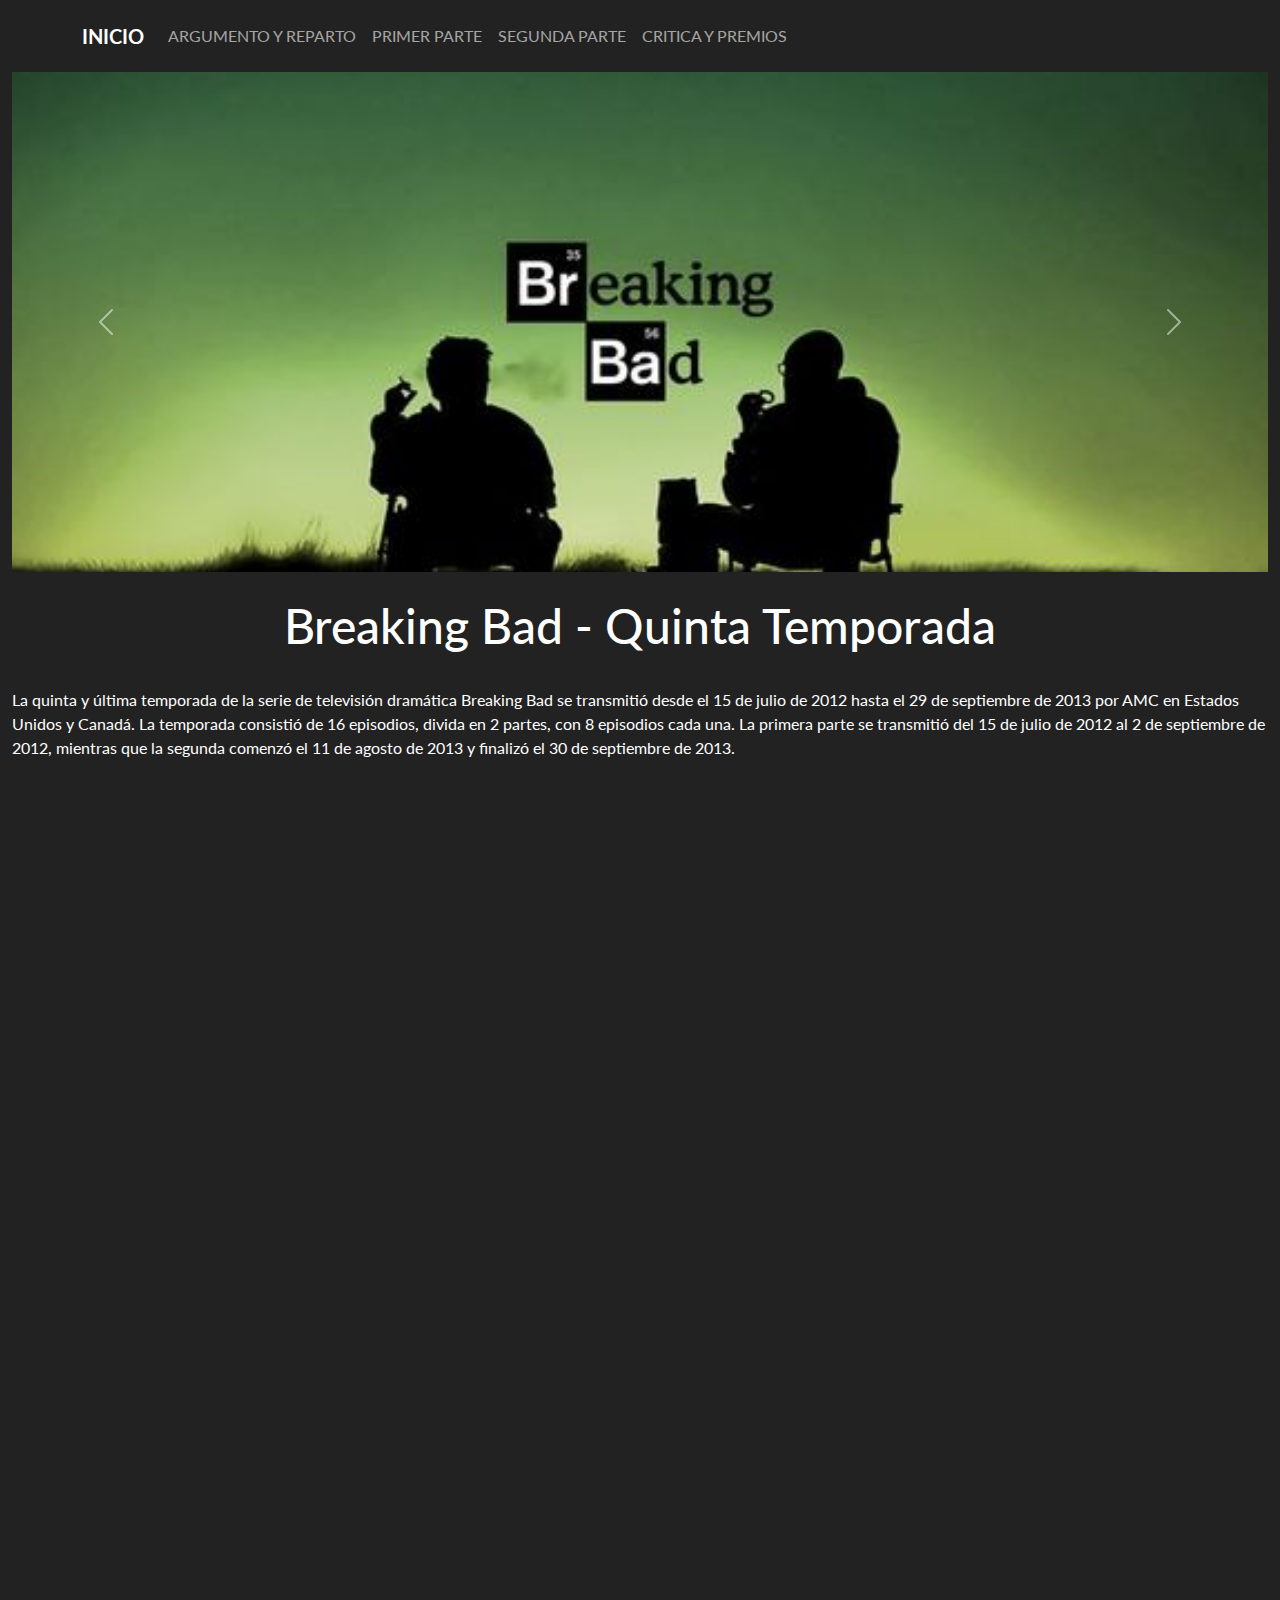
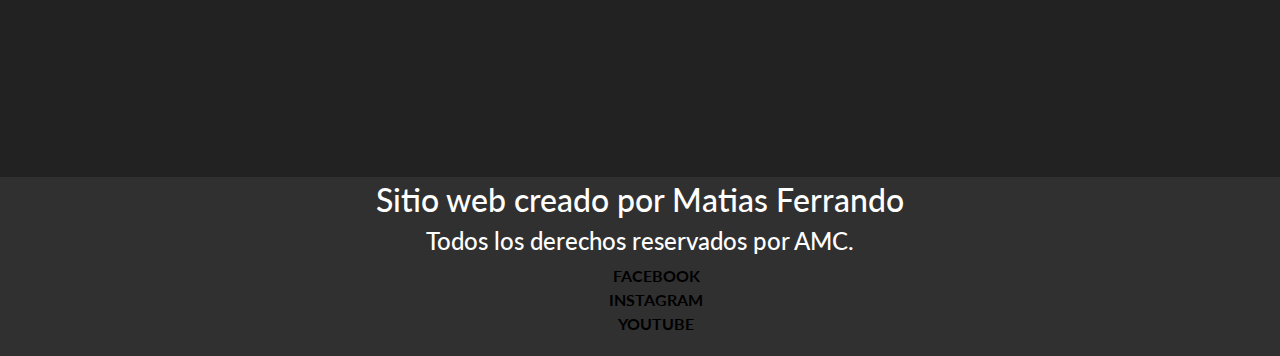
<file: index.html>
<!DOCTYPE html>
<html lang="es">

<head>
  <meta charset="UTF-8">
  <meta http-equiv="X-UA-Compatible" content="IE=edge">
  <meta name="viewport" content="width=device-width, initial-scale=1.0">
  <title>Document</title>
  <!--  CSS AOS  -->
  <link href="https://unpkg.com/aos@2.3.1/dist/aos.css" rel="stylesheet">
  <!-- CSS BOOTSTRAP -->
  <link href="https://cdn.jsdelivr.net/npm/bootstrap@5.3.0-alpha1/dist/css/bootstrap.min.css" rel="stylesheet"
    integrity="sha384-GLhlTQ8iRABdZLl6O3oVMWSktQOp6b7In1Zl3/Jr59b6EGGoI1aFkw7cmDA6j6gD" crossorigin="anonymous">
  <!-- Plantilla personalizable -->
  <link rel="stylesheet" href="css/bootstrap.min.css">

  <!-- Mi CSS -->
  <link rel="stylesheet" href="css/estilo.css">
</head>

<body>
  <!-- Barra de Navegacion -->
  <div class="container">
    <nav class="navbar navbar-expand-lg navbar-dark">
      <a class="navbar-brand" href="index.html">Inicio</a>
      <button class="navbar-toggler" type="button" data-toggle="collapse" data-target="#navbarNav"
        aria-controls="navbarNav" aria-expanded="false" aria-label="Toggle navigation">
        <span class="navbar-toggler-icon"></span>
      </button>
      <div class="collapse navbar-collapse" id="navbarNav">
        <ul class="navbar-nav">
          <li class="nav-item active">
            <a class="nav-link" href="html/argumento.html">Argumento y reparto<span class="sr-only"></span></a>
          </li>
          <li class="nav-item">
            <a class="nav-link" href="html/primerparte.html">Primer parte</a>
          </li>
          <li class="nav-item">
            <a class="nav-link" href="html/segundaparte.html">Segunda parte</a>
          </li>
          <li class="nav-item">
            <a class="nav-link" href="html/critica.html">Critica y premios</a>
          </li>
        </ul>
      </div>
    </nav>
  </div>

  <!-- Carrusel -->

  <div class="container-fluid">
    <div id="carouselExampleControls" class="carousel slide" data-bs-ride="carousel">
      <div class="carousel-inner">
        <div class="carousel-item active">
          <img src="imgs/ef3c420e01eb95b7dfa7c62f653d6ffc.jpg" class="d-block w-100" alt="...">
        </div>
        <div class="carousel-item">
          <img src="imgs/bb.jpg" class="d-block w-100" alt="...">
        </div>
      </div>
      <button class="carousel-control-prev" type="button" data-bs-target="#carouselExampleControls"
        data-bs-slide="prev">
        <span class="carousel-control-prev-icon" aria-hidden="true"></span>
        <span class="visually-hidden">Previous</span>
      </button>
      <button class="carousel-control-next" type="button" data-bs-target="#carouselExampleControls"
        data-bs-slide="next">
        <span class="carousel-control-next-icon" aria-hidden="true"></span>
        <span class="visually-hidden">Next</span>
      </button>
    </div>
  </div>
  <h1 class="text-center">Breaking Bad - Quinta Temporada</h1>
  <div class="container-fluid">
    <p>
      La quinta y última temporada de la serie de televisión dramática Breaking Bad se transmitió desde el
      15
      de
      julio de 2012 hasta el 29 de septiembre de 2013 por AMC en Estados Unidos y Canadá. La temporada
      consistió
      de 16 episodios, divida en 2 partes, con 8 episodios cada una. La primera parte se transmitió del 15
      de
      julio de 2012 al 2 de septiembre de 2012, mientras que la segunda comenzó el 11 de agosto de 2013 y
      finalizó
      el 30 de septiembre de 2013.
    </p>
  </div>

  <div class="row mt-5 justify-content-center">
    <div data-aos="zoom-in" class="col-xl-4 col-md-6 col-sm-12 mt-5 mb-5">
      <div class="card" style="width: 18rem;">
        <img src="imgs/primerTemporada.jpg" class="card-img-top" alt="Imagen de la primer Temporada">
        <div class="card-body">
          <p class="card-text">La primera temporada de la serie iba a constar de trece episodios, pero debido a la
            huelga de guionistas de Hollywood se vio reducida a siete.</p>
        </div>
      </div>
    </div>
    <div data-aos="zoom-in" class="col-xl-4 col-md-6 col-sm-12 mt-5 mb-5">
      <div class="card" style="width: 18rem;">
        <img src="imgs/segundaTemporada.jpg" class="card-img-top" alt="Imagen de la segunda temporada">
        <div class="card-body">
          <p class="card-text">La segunda temporada de la serie de televisión estadounidense de drama Breaking Bad se
            estrenó el 8 de marzo de 2009 y concluyó el 31 de mayo de 2009.</p>
        </div>
      </div>
    </div>
    <div data-aos="zoom-in" class="col-xl-4 col-md-6 col-sm-12 mt-5 mb-5">
      <div class="card" style="width: 18rem;">
        <img src="imgs/tercerTempo.jpg" class="card-img-top" alt="Imagen de la tercer temporada">
        <div class="card-body">
          <p class="card-text">La tercera temporada de la serie de televisión estadounidense de drama Breaking Bad se
            estrenó el 21 de marzo de 2010 y concluyó el 13 de junio de 2010.</p>
        </div>
      </div>
    </div>
    <div data-aos="zoom-in" class="col-xl-4 col-md-6 col-sm-12 mt-5 mb-5">
      <div class="card" style="width: 18rem;">
        <img src="imgs/cuartaTemporada.jpg" class="card-img-top" alt="Imagen de la Cuarta Temporada">
        <div class="card-body">
          <p class="card-text">La cuarta temporada de la serie de televisión dramática Breaking Bad comenzó el 17 de
            julio de 2011 y concluyó el 9 de octubre de 2011.</p>
        </div>
      </div>
    </div>
    <div data-aos="zoom-in" class="col-xl-4 col-md-6 col-sm-12 mt-5 mb-5">
      <div class="card" style="width: 18rem;">
        <img src="imgs/QuintaTemporada.jpg" class="card-img-top"
          alt="Imagen de la primera parte de la quinta temporada">
        <div class="card-body">
          <p class="card-text">La quinta y última temporada de la serie de televisión dramática Breaking Bad se
            transmitió desde el 15 de julio de 2012 hasta el 29 de septiembre de 2013 por AMC en Estados Unidos y
            Canadá.</p>
        </div>
      </div>
    </div>
    <div data-aos="zoom-in" class="col-xl-4 col-md-6 col-sm-12 mt-5 mb-5">
      <div class="card" style="width: 18rem;">
        <img src="imgs/UltimaParte.jpg" class="card-img-top" alt="Imagen de la segunda parte de la ultima temporada">
        <div class="card-body">
          <p class="card-text">La temporada consistió de 16 episodios, divida en 2 partes, con 8 episodios cada una.</p>
        </div>
      </div>
    </div>
  </div>


  <div class="container-fluid bg-dark text-center p-1">
    <h3>Sitio web creado por Matias Ferrando</h3>
    <h4>Todos los derechos reservados por AMC.</h4>
    <ul>
      <li><a href="https://www.facebook.com/BreakingBad/" target="_blanck">Facebook</a></li>
      <li><a href="https://www.instagram.com/breakingbad/" target="_blanck">Instagram</a></li>
      <li><a href="https://www.youtube.com/@breakingbad" target="_blanck">Youtube</a></li>
    </ul>

  </div>

  <script src="https://cdn.jsdelivr.net/npm/bootstrap@5.3.0-alpha1/dist/js/bootstrap.bundle.min.js"
    integrity="sha384-w76AqPfDkMBDXo30jS1Sgez6pr3x5MlQ1ZAGC+nuZB+EYdgRZgiwxhTBTkF7CXvN"
    crossorigin="anonymous"></script>

  <script src="https://unpkg.com/aos@2.3.1/dist/aos.js"></script>
  <script>
    AOS.init();
  </script>

  <!-- Para que funcione el menu hamburguesa -->
  <script src="https://code.jquery.com/jquery-3.5.1.slim.min.js"
    integrity="sha384-DfXdz2htPH0lsSSs5nCTpuj/zy4C+OGpamoFVy38MVBnE+IbbVYUew+OrCXaRkfj"
    crossorigin="anonymous"></script>
  <script src="https://cdn.jsdelivr.net/npm/popper.js@1.16.1/dist/umd/popper.min.js"
    integrity="sha384-9/reFTGAW83EW2RDu2S0VKaIzap3H66lZH81PoYlFhbGU+6BZp6G7niu735Sk7lN"
    crossorigin="anonymous"></script>
  <script src="https://stackpath.bootstrapcdn.com/bootstrap/4.5.2/js/bootstrap.min.js"
    integrity="sha384-B4gt1jrGC7Jh4AgTPSdUtOBvfO8shuf57BaghqFfPlYxofvL8/KUEfYiJOMMV+rV"
    crossorigin="anonymous"></script>



</body>

</html>
</file>
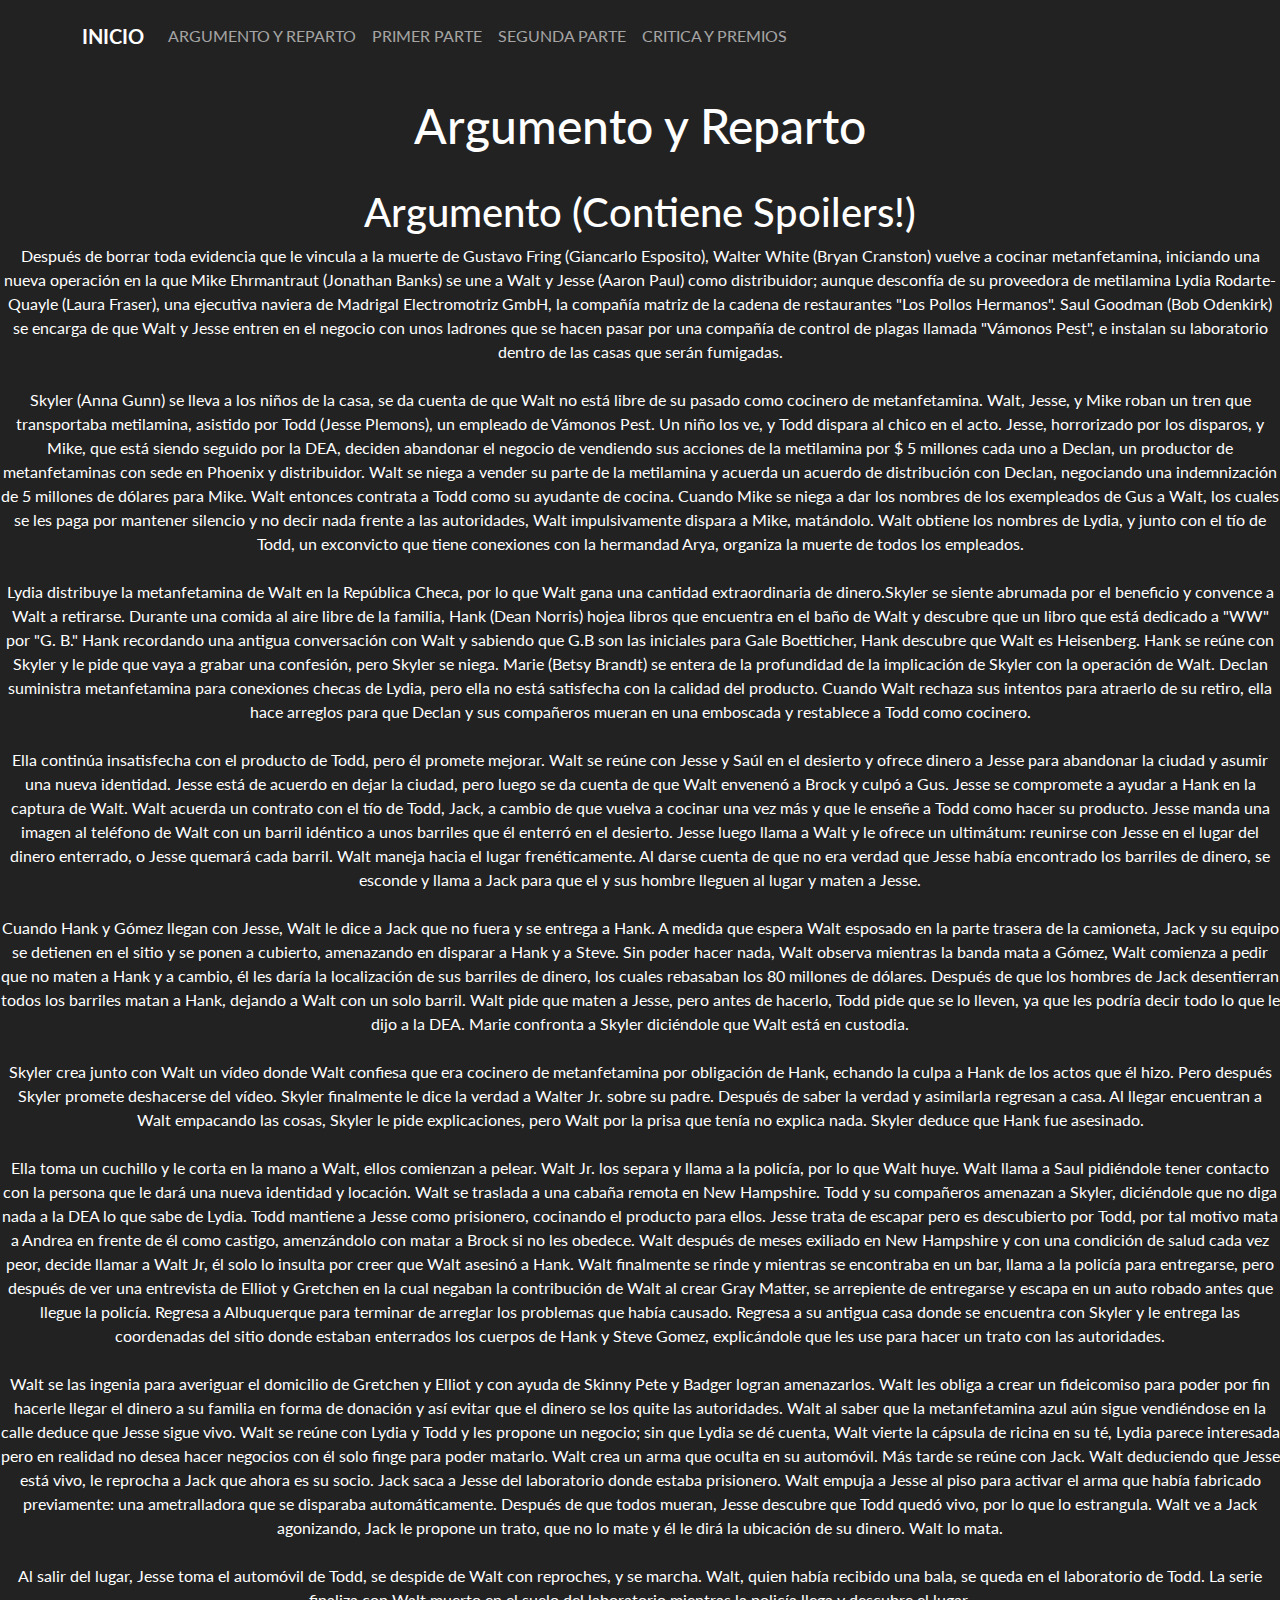
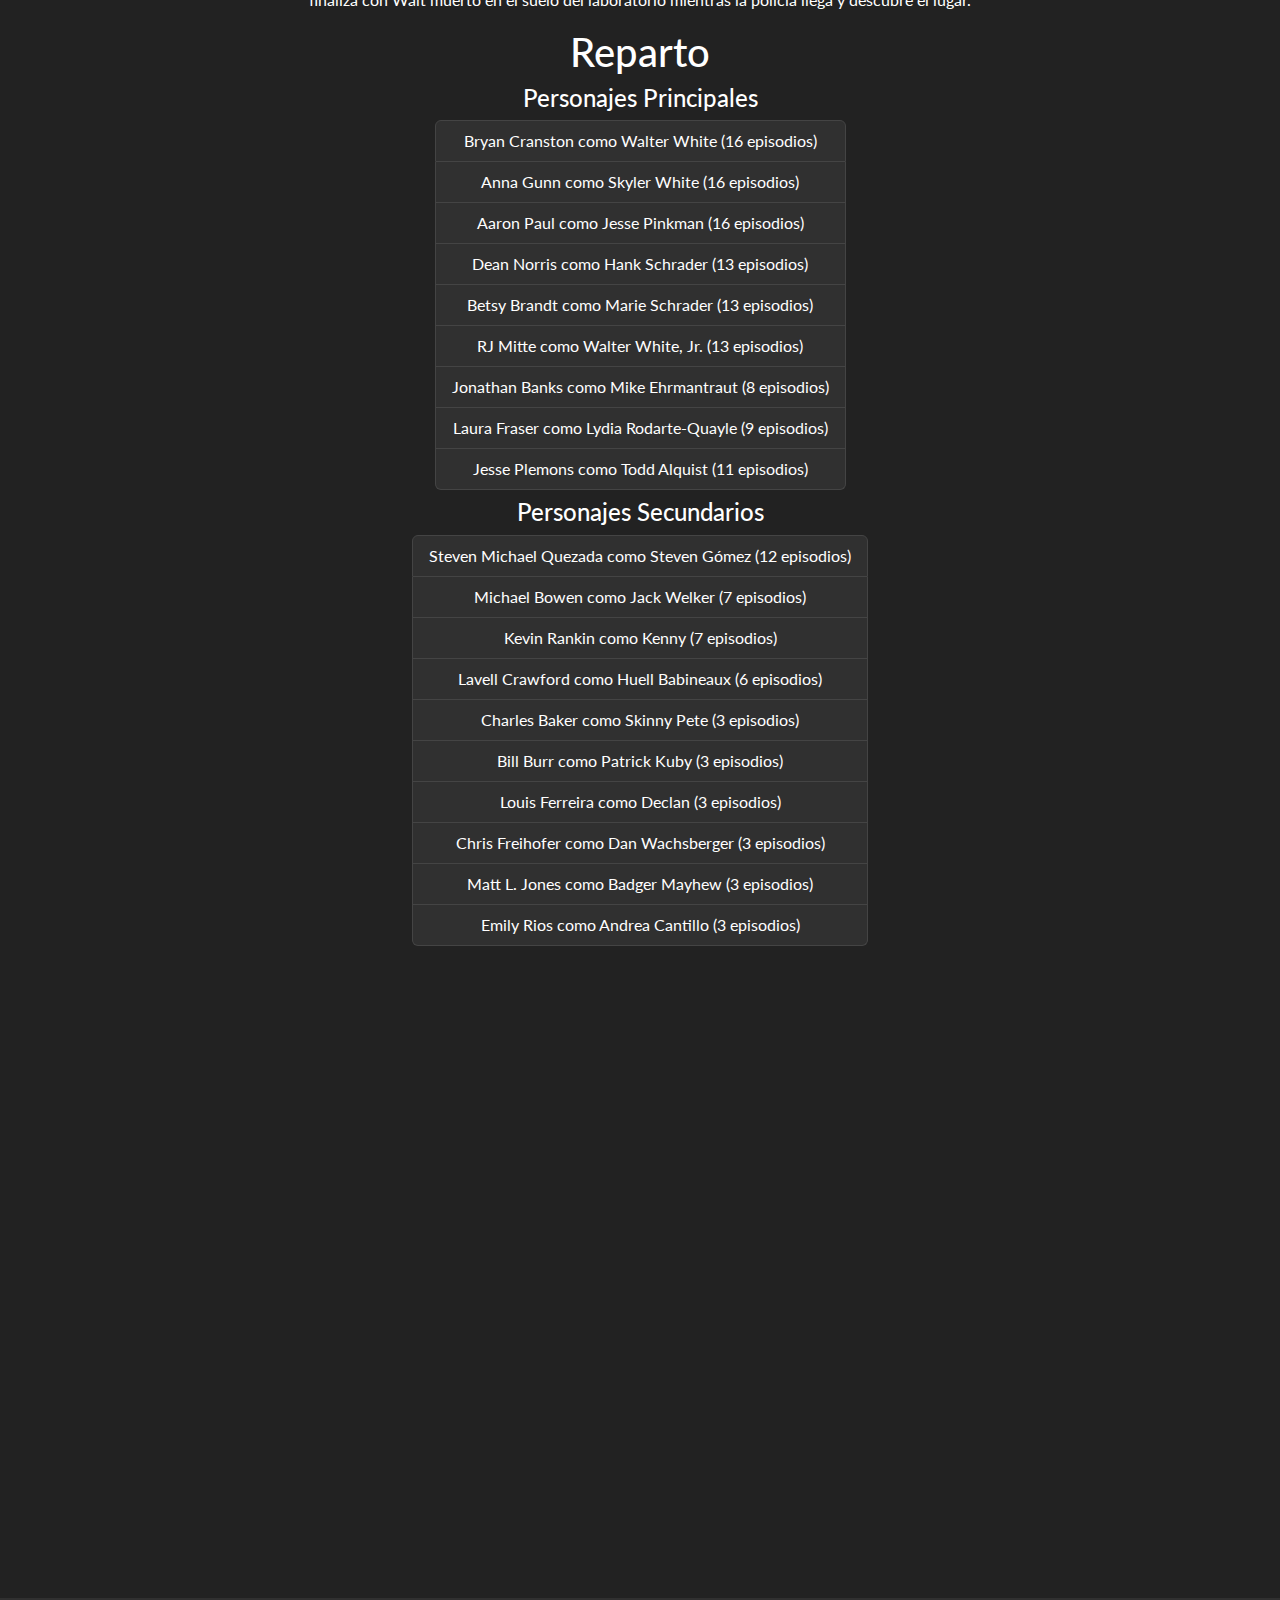
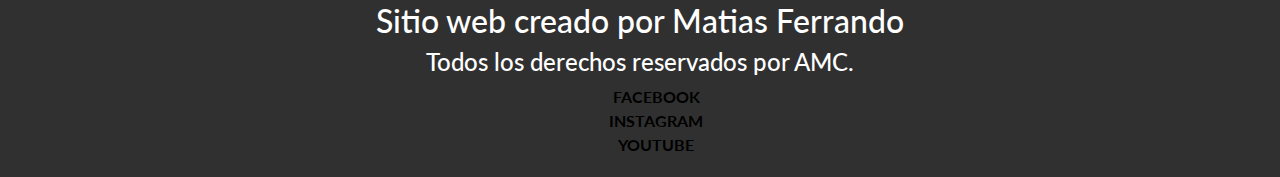
<file: html/argumento.html>
<!DOCTYPE html>
<html lang="en">

<head>
    <meta charset="UTF-8">
    <meta http-equiv="X-UA-Compatible" content="IE=edge">
    <meta name="viewport" content="width=device-width, initial-scale=1.0">
    <title>Breaking Bad - Argumento</title>
    <!-- CSS AOS -->
    <link href="https://unpkg.com/aos@2.3.1/dist/aos.css" rel="stylesheet">
    <!-- CSS BOOTSTRAP -->
    <link href="https://cdn.jsdelivr.net/npm/bootstrap@5.3.0-alpha1/dist/css/bootstrap.min.css" rel="stylesheet"
        integrity="sha384-GLhlTQ8iRABdZLl6O3oVMWSktQOp6b7In1Zl3/Jr59b6EGGoI1aFkw7cmDA6j6gD" crossorigin="anonymous">
    <!-- Plantilla personalizable -->
    <link rel="stylesheet" href="../css/bootstrap.min.css">

    <!-- Mi CSS -->
    <link rel="stylesheet" href="../css/estilo.css">
</head>

<body>
    <div class="container">
        <nav class="navbar navbar-expand-lg navbar-dark">
            <a class="navbar-brand" href="../index.html">Inicio</a>
            <button class="navbar-toggler" type="button" data-toggle="collapse" data-target="#navbarNav"
                aria-controls="navbarNav" aria-expanded="false" aria-label="Toggle navigation">
                <span class="navbar-toggler-icon"></span>
            </button>
            <div class="collapse navbar-collapse" id="navbarNav">
                <ul class="navbar-nav">
                    <li class="nav-item active">
                        <a class="nav-link" href="argumento.html">Argumento y reparto<span class="sr-only"></span></a>
                    </li>
                    <li class="nav-item">
                        <a class="nav-link" href="primerparte.html">Primer parte</a>
                    </li>
                    <li class="nav-item">
                        <a class="nav-link" href="segundaparte.html">Segunda parte</a>
                    </li>
                    <li class="nav-item">
                        <a class="nav-link" href="critica.html">Critica y premios</a>
                    </li>
                </ul>
            </div>
        </nav>
    </div>

    <main class="centrado">

        <h1>Argumento y Reparto</h1>

        <h2>Argumento (Contiene Spoilers!) </h2>
        <p>Después de borrar toda evidencia que le vincula a la muerte de Gustavo Fring (Giancarlo Esposito), Walter
            White (Bryan Cranston) vuelve a cocinar metanfetamina, iniciando una nueva operación en la que Mike
            Ehrmantraut (Jonathan Banks) se une a Walt y Jesse (Aaron Paul) como distribuidor; aunque desconfía de su
            proveedora de metilamina Lydia Rodarte-Quayle (Laura Fraser), una ejecutiva naviera de Madrigal
            Electromotriz GmbH, la compañía matriz de la cadena de restaurantes "Los Pollos Hermanos". Saul Goodman (Bob
            Odenkirk) se encarga de que Walt y Jesse entren en el negocio con unos ladrones que se hacen pasar por una
            compañía de control de plagas llamada "Vámonos Pest", e instalan su laboratorio dentro de las casas que
            serán fumigadas. <br><br>

            Skyler (Anna Gunn) se lleva a los niños de la casa, se da cuenta de que Walt no está libre de su pasado como
            cocinero de metanfetamina. Walt, Jesse, y Mike roban un tren que transportaba metilamina, asistido por Todd
            (Jesse Plemons), un empleado de Vámonos Pest. Un niño los ve, y Todd dispara al chico en el acto. Jesse,
            horrorizado por los disparos, y Mike, que está siendo seguido por la DEA, deciden abandonar el negocio de
            vendiendo sus acciones de la metilamina por $ 5 millones cada uno a Declan, un productor de metanfetaminas
            con sede en Phoenix y distribuidor. Walt se niega a vender su parte de la metilamina y acuerda un acuerdo de
            distribución con Declan, negociando una indemnización de 5 millones de dólares para Mike. Walt entonces
            contrata a Todd como su ayudante de cocina. Cuando Mike se niega a dar los nombres de los exempleados de Gus
            a Walt, los cuales se les paga por mantener silencio y no decir nada frente a las autoridades, Walt
            impulsivamente dispara a Mike, matándolo. Walt obtiene los nombres de Lydia, y junto con el tío de Todd, un
            exconvicto que tiene conexiones con la hermandad Arya, organiza la muerte de todos los empleados. <br><br>

            Lydia distribuye la metanfetamina de Walt en la República Checa, por lo que Walt gana una cantidad
            extraordinaria de dinero.Skyler se siente abrumada por el beneficio y convence a Walt a retirarse. Durante
            una comida al aire libre de la familia, Hank (Dean Norris) hojea libros que encuentra en el baño de Walt y
            descubre que un libro que está dedicado a "WW" por "G. B." Hank recordando una antigua conversación con Walt
            y sabiendo que G.B son las iniciales para Gale Boetticher, Hank descubre que Walt es Heisenberg. Hank se
            reúne con Skyler y le pide que vaya a grabar una confesión, pero Skyler se niega. Marie (Betsy Brandt) se
            entera de la profundidad de la implicación de Skyler con la operación de Walt. Declan suministra
            metanfetamina para conexiones checas de Lydia, pero ella no está satisfecha con la calidad del producto.
            Cuando Walt rechaza sus intentos para atraerlo de su retiro, ella hace arreglos para que Declan y sus
            compañeros mueran en una emboscada y restablece a Todd como cocinero. <br><br>

            Ella continúa insatisfecha con el producto de Todd, pero él promete mejorar. Walt se reúne con Jesse y Saúl
            en el desierto y ofrece dinero a Jesse para abandonar la ciudad y asumir una nueva identidad. Jesse está de
            acuerdo en dejar la ciudad, pero luego se da cuenta de que Walt envenenó a Brock y culpó a Gus. Jesse se
            compromete a ayudar a Hank en la captura de Walt. Walt acuerda un contrato con el tío de Todd, Jack, a
            cambio de que vuelva a cocinar una vez más y que le enseñe a Todd como hacer su producto. Jesse manda una
            imagen al teléfono de Walt con un barril idéntico a unos barriles que él enterró en el desierto. Jesse luego
            llama a Walt y le ofrece un ultimátum: reunirse con Jesse en el lugar del dinero enterrado, o Jesse quemará
            cada barril. Walt maneja hacia el lugar frenéticamente. Al darse cuenta de que no era verdad que Jesse había
            encontrado los barriles de dinero, se esconde y llama a Jack para que el y sus hombre lleguen al lugar y
            maten a Jesse. <br><br>

            Cuando Hank y Gómez llegan con Jesse, Walt le dice a Jack que no fuera y se entrega a Hank. A medida que
            espera Walt esposado en la parte trasera de la camioneta, Jack y su equipo se detienen en el sitio y se
            ponen a cubierto, amenazando en disparar a Hank y a Steve. Sin poder hacer nada, Walt observa mientras la
            banda mata a Gómez, Walt comienza a pedir que no maten a Hank y a cambio, él les daría la localización de
            sus barriles de dinero, los cuales rebasaban los 80 millones de dólares. Después de que los hombres de Jack
            desentierran todos los barriles matan a Hank, dejando a Walt con un solo barril. Walt pide que maten a
            Jesse, pero antes de hacerlo, Todd pide que se lo lleven, ya que les podría decir todo lo que le dijo a la
            DEA. Marie confronta a Skyler diciéndole que Walt está en custodia. <br><br>

            Skyler crea junto con Walt un vídeo donde Walt confiesa que era cocinero de metanfetamina por obligación de
            Hank, echando la culpa a Hank de los actos que él hizo. Pero después Skyler promete deshacerse del vídeo.
            Skyler finalmente le dice la verdad a Walter Jr. sobre su padre. Después de saber la verdad y asimilarla
            regresan a casa. Al llegar encuentran a Walt empacando las cosas, Skyler le pide explicaciones, pero Walt
            por la prisa que tenía no explica nada. Skyler deduce que Hank fue asesinado. <br><br>

            Ella toma un cuchillo y le corta en la mano a Walt, ellos comienzan a pelear. Walt Jr. los separa y llama a
            la policía, por lo que Walt huye. Walt llama a Saul pidiéndole tener contacto con la persona que le dará una
            nueva identidad y locación. Walt se traslada a una cabaña remota en New Hampshire. Todd y su compañeros
            amenazan a Skyler, diciéndole que no diga nada a la DEA lo que sabe de Lydia. Todd mantiene a Jesse como
            prisionero, cocinando el producto para ellos. Jesse trata de escapar pero es descubierto por Todd, por tal
            motivo mata a Andrea en frente de él como castigo, amenzándolo con matar a Brock si no les obedece. Walt
            después de meses exiliado en New Hampshire y con una condición de salud cada vez peor, decide llamar a Walt
            Jr, él solo lo insulta por creer que Walt asesinó a Hank. Walt finalmente se rinde y mientras se encontraba
            en un bar, llama a la policía para entregarse, pero después de ver una entrevista de Elliot y Gretchen en la
            cual negaban la contribución de Walt al crear Gray Matter, se arrepiente de entregarse y escapa en un auto
            robado antes que llegue la policía. Regresa a Albuquerque para terminar de arreglar los problemas que había
            causado. Regresa a su antigua casa donde se encuentra con Skyler y le entrega las coordenadas del sitio
            donde estaban enterrados los cuerpos de Hank y Steve Gomez, explicándole que les use para hacer un trato con
            las autoridades. <br><br>

            Walt se las ingenia para averiguar el domicilio de Gretchen y Elliot y con ayuda de Skinny Pete y Badger
            logran amenazarlos. Walt les obliga a crear un fideicomiso para poder por fin hacerle llegar el dinero a su
            familia en forma de donación y así evitar que el dinero se los quite las autoridades. Walt al saber que la
            metanfetamina azul aún sigue vendiéndose en la calle deduce que Jesse sigue vivo. Walt se reúne con Lydia y
            Todd y les propone un negocio; sin que Lydia se dé cuenta, Walt vierte la cápsula de ricina en su té, Lydia
            parece interesada pero en realidad no desea hacer negocios con él solo finge para poder matarlo. Walt crea
            un arma que oculta en su automóvil. Más tarde se reúne con Jack. Walt deduciendo que Jesse está vivo, le
            reprocha a Jack que ahora es su socio. Jack saca a Jesse del laboratorio donde estaba prisionero. Walt
            empuja a Jesse al piso para activar el arma que había fabricado previamente: una ametralladora que se
            disparaba automáticamente. Después de que todos mueran, Jesse descubre que Todd quedó vivo, por lo que lo
            estrangula. Walt ve a Jack agonizando, Jack le propone un trato, que no lo mate y él le dirá la ubicación de
            su dinero. Walt lo mata. <br><br>

            Al salir del lugar, Jesse toma el automóvil de Todd, se despide de Walt con reproches, y se marcha. Walt,
            quien había recibido una bala, se queda en el laboratorio de Todd. La serie finaliza con Walt muerto en el
            suelo del laboratorio mientras la policía llega y descubre el lugar.</p>

        <h2>Reparto</h2>

        <div class="reparto m-2">
            <h4>Personajes Principales</h4>

            <ul class="list-group">
                <li class="list-group-item">Bryan Cranston como Walter White (16 episodios)</li>
                <li class="list-group-item">Anna Gunn como Skyler White (16 episodios)</li>
                <li class="list-group-item">Aaron Paul como Jesse Pinkman (16 episodios)</li>
                <li class="list-group-item">Dean Norris como Hank Schrader (13 episodios)</li>
                <li class="list-group-item">Betsy Brandt como Marie Schrader (13 episodios)</li>
                <li class="list-group-item">RJ Mitte como Walter White, Jr. (13 episodios)</li>
                <li class="list-group-item">Jonathan Banks como Mike Ehrmantraut (8 episodios)</li>
                <li class="list-group-item">Laura Fraser como Lydia Rodarte-Quayle (9 episodios)</li>
                <li class="list-group-item">Jesse Plemons como Todd Alquist (11 episodios)</li>
            </ul>
        </div>

        <div class="reparto m-2">
            <h4>Personajes Secundarios</h4>

            <ul class="list-group">
                <li class="list-group-item">Steven Michael Quezada como Steven Gómez (12 episodios)</li>
                <li class="list-group-item">Michael Bowen como Jack Welker (7 episodios)</li>
                <li class="list-group-item">Kevin Rankin como Kenny (7 episodios)</li>
                <li class="list-group-item">Lavell Crawford como Huell Babineaux (6 episodios)</li>
                <li class="list-group-item">Charles Baker como Skinny Pete (3 episodios)</li>
                <li class="list-group-item">Bill Burr como Patrick Kuby (3 episodios)</li>
                <li class="list-group-item">Louis Ferreira como Declan (3 episodios)</li>
                <li class="list-group-item">Chris Freihofer como Dan Wachsberger (3 episodios)</li>
                <li class="list-group-item">Matt L. Jones como Badger Mayhew (3 episodios)</li>
                <li class="list-group-item">Emily Rios como Andrea Cantillo (3 episodios)</li>
            </ul>
        </div>
        <div class="container align-items-center">
            <div class="row text-center">
                <div data-aos="fade-up" class="col-xl-4 col-md-6 col-sm-12 mt-2 mb-2">
                    <div class="card" style="width: 18rem;">
                        <img src="../imgs/wwbryan.jpg" class="card-img-top" alt="Bryan Cranstron, actor de Walt.">
                        <div class="card-body">
                            <h5 class="card-title">Bryan Cranston</h5>
                            <p class="card-text">Walter Hartwell White, es un personaje ficticio y protagonista de la
                                serie de televisión estadounidense Breaking Bad.</p>
                            <a href="https://es.wikipedia.org/wiki/Walter_White" class="btn btn-primary"
                                target="_blanck">Biografia</a>
                        </div>
                    </div>
                </div>
                <div data-aos="fade-down" class="col-xl-4 col-md-6 col-sm-12 mt-2 mb-2">
                    <div class="card" style="width: 18rem;">
                        <img src="../imgs/aaron.jpg" class="card-img-top" alt="Aaron Paul, actor de Jesse.">
                        <div class="card-body">
                            <h5 class="card-title">Aaron Paul</h5>
                            <p class="card-text">Jesse Pinkman es un personaje ficticio creado por Vince Gilligan e
                                interpretado por Aaron Paul en la serie de Breaking Bad.</p>
                            <a href="https://es.wikipedia.org/wiki/Jesse_Pinkman" class="btn btn-primary"
                                target="_blanck">Biografia</a>
                        </div>
                    </div>
                </div>
                <div data-aos="fade-left" class="col-xl-4 col-md-6 col-sm-12 mt-2 mb-2">
                    <div class="card" style="width: 18rem;">
                        <img src="../imgs/skyler.png" class="card-img-top" alt="Anna Gunn, actriz de Skyler.">
                        <div class="card-body">
                            <h5 class="card-title">Anna Gunn</h5>
                            <p class="card-text">Skyler White es un personaje ficticio de Breaking Bad, interpretado por
                                Anna Gunn.</p>
                            <a href="https://breakingbad.fandom.com/es/wiki/Skyler_White" class="btn btn-primary"
                                target="_blanck">Biografia</a>
                        </div>
                    </div>
                </div>
            </div>
        </div>


    </main>

    <div class="container-fluid bg-dark text-center p-1">
        <h3>Sitio web creado por Matias Ferrando</h3>
        <h4>Todos los derechos reservados por AMC.</h4>
        <ul>
            <li><a href="https://www.facebook.com/BreakingBad/" target="_blanck">Facebook</a></li>
            <li><a href="https://www.instagram.com/breakingbad/" target="_blanck">Instagram</a></li>
            <li><a href="https://www.youtube.com/@breakingbad" target="_blanck">Youtube</a></li>
        </ul>

    </div>


    <script src="https://cdn.jsdelivr.net/npm/bootstrap@5.3.0-alpha1/dist/js/bootstrap.bundle.min.js"
        integrity="sha384-w76AqPfDkMBDXo30jS1Sgez6pr3x5MlQ1ZAGC+nuZB+EYdgRZgiwxhTBTkF7CXvN"
        crossorigin="anonymous"></script>
    <script src="https://unpkg.com/aos@2.3.1/dist/aos.js"></script>
    <script>
        AOS.init();
    </script>
    <!-- Para que funcione el menu hamburguesa -->
    <script src="https://code.jquery.com/jquery-3.5.1.slim.min.js"
        integrity="sha384-DfXdz2htPH0lsSSs5nCTpuj/zy4C+OGpamoFVy38MVBnE+IbbVYUew+OrCXaRkfj"
        crossorigin="anonymous"></script>
    <script src="https://cdn.jsdelivr.net/npm/popper.js@1.16.1/dist/umd/popper.min.js"
        integrity="sha384-9/reFTGAW83EW2RDu2S0VKaIzap3H66lZH81PoYlFhbGU+6BZp6G7niu735Sk7lN"
        crossorigin="anonymous"></script>
    <script src="https://stackpath.bootstrapcdn.com/bootstrap/4.5.2/js/bootstrap.min.js"
        integrity="sha384-B4gt1jrGC7Jh4AgTPSdUtOBvfO8shuf57BaghqFfPlYxofvL8/KUEfYiJOMMV+rV"
        crossorigin="anonymous"></script>
</body>

</html>
</file>
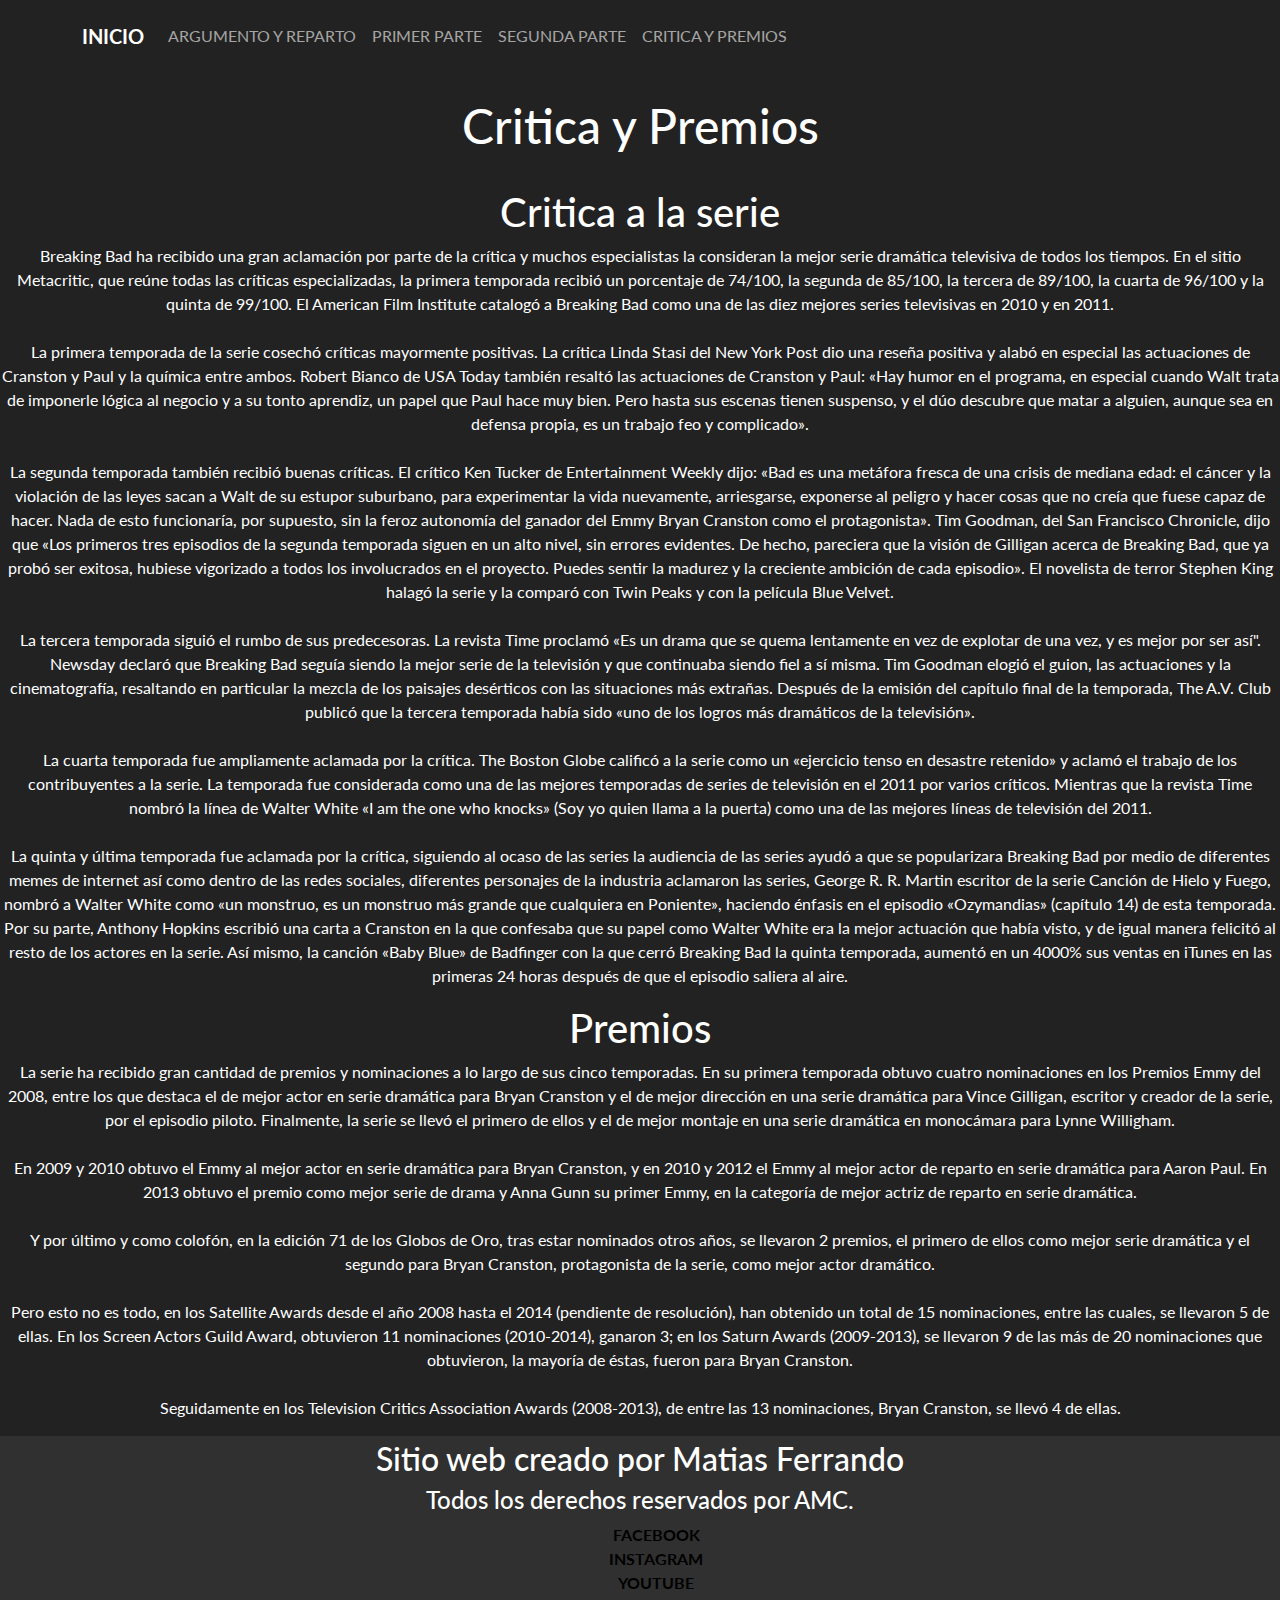
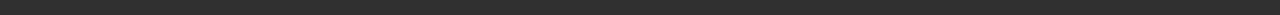
<file: html/critica.html>
<!DOCTYPE html>
<html lang="en">

<head>
    <meta charset="UTF-8">
    <meta http-equiv="X-UA-Compatible" content="IE=edge">
    <meta name="viewport" content="width=device-width, initial-scale=1.0">
    <title>Breaking Bad - Critica y Premios</title>

    <!-- Plantilla personalizable -->
    <link rel="stylesheet" href="../css/bootstrap.min.css">

    <!-- Mi CSS -->
    <link rel="stylesheet" href="../css/estilo.css">
</head>

<body>
    <div class="container">
        <nav class="navbar navbar-expand-lg navbar-dark">
            <a class="navbar-brand" href="../index.html">Inicio</a>
            <button class="navbar-toggler" type="button" data-toggle="collapse" data-target="#navbarNav"
                aria-controls="navbarNav" aria-expanded="false" aria-label="Toggle navigation">
                <span class="navbar-toggler-icon"></span>
            </button>
            <div class="collapse navbar-collapse" id="navbarNav">
                <ul class="navbar-nav">
                    <li class="nav-item active">
                        <a class="nav-link" href="argumento.html">Argumento y reparto<span class="sr-only"></span></a>
                    </li>
                    <li class="nav-item">
                        <a class="nav-link" href="primerparte.html">Primer parte</a>
                    </li>
                    <li class="nav-item">
                        <a class="nav-link" href="segundaparte.html">Segunda parte</a>
                    </li>
                    <li class="nav-item">
                        <a class="nav-link" href="critica.html">Critica y premios</a>
                    </li>
                </ul>
            </div>
        </nav>
    </div>

    <main class="centrado">

        <h1>Critica y Premios</h1>

        <h2>Critica a la serie</h2>
        <p>Breaking Bad ha recibido una gran aclamación por parte de la crítica y muchos especialistas la consideran la
            mejor serie dramática televisiva de todos los tiempos. En el sitio Metacritic, que reúne todas las críticas
            especializadas, la primera temporada recibió un porcentaje de 74/100, la segunda de 85/100, la tercera de
            89/100, la cuarta de 96/100 y la quinta de 99/100. El American Film Institute catalogó a Breaking Bad como
            una de las diez mejores series televisivas en 2010 y en 2011. <br><br>

            La primera temporada de la serie cosechó críticas mayormente positivas. La crítica Linda Stasi del New York
            Post dio una reseña positiva y alabó en especial las actuaciones de Cranston y Paul y la química entre
            ambos. Robert Bianco de USA Today también resaltó las actuaciones de Cranston y Paul: «Hay humor en el
            programa, en especial cuando Walt trata de imponerle lógica al negocio y a su tonto aprendiz, un papel que
            Paul hace muy bien. Pero hasta sus escenas tienen suspenso, y el dúo descubre que matar a alguien, aunque
            sea en defensa propia, es un trabajo feo y complicado». <br><br>

            La segunda temporada también recibió buenas críticas. El crítico Ken Tucker de Entertainment Weekly dijo:
            «Bad es una metáfora fresca de una crisis de mediana edad: el cáncer y la violación de las leyes sacan a
            Walt de su estupor suburbano, para experimentar la vida nuevamente, arriesgarse, exponerse al peligro y
            hacer cosas que no creía que fuese capaz de hacer. Nada de esto funcionaría, por supuesto, sin la feroz
            autonomía del ganador del Emmy Bryan Cranston como el protagonista». Tim Goodman, del San Francisco
            Chronicle, dijo que «Los primeros tres episodios de la segunda temporada siguen en un alto nivel, sin
            errores evidentes. De hecho, pareciera que la visión de Gilligan acerca de Breaking Bad, que ya probó ser
            exitosa, hubiese vigorizado a todos los involucrados en el proyecto. Puedes sentir la madurez y la creciente
            ambición de cada episodio». El novelista de terror Stephen King halagó la serie y la comparó con Twin Peaks
            y con la película Blue Velvet. <br><br>

            La tercera temporada siguió el rumbo de sus predecesoras. La revista Time proclamó «Es un drama que se quema
            lentamente en vez de explotar de una vez, y es mejor por ser así". Newsday declaró que Breaking Bad seguía
            siendo la mejor serie de la televisión y que continuaba siendo fiel a sí misma. Tim Goodman elogió el guion,
            las actuaciones y la cinematografía, resaltando en particular la mezcla de los paisajes desérticos con las
            situaciones más extrañas. Después de la emisión del capítulo final de la temporada, The A.V. Club publicó
            que la tercera temporada había sido «uno de los logros más dramáticos de la televisión». <br><br>

            La cuarta temporada fue ampliamente aclamada por la crítica. The Boston Globe calificó a la serie como un
            «ejercicio tenso en desastre retenido» y aclamó el trabajo de los contribuyentes a la serie. La temporada
            fue considerada como una de las mejores temporadas de series de televisión en el 2011 por varios críticos.
            Mientras que la revista Time nombró la línea de Walter White «I am the one who knocks» (Soy yo quien llama a
            la puerta) como una de las mejores líneas de televisión del 2011. <br><br>

            La quinta y última temporada fue aclamada por la crítica, siguiendo al ocaso de las series la audiencia de
            las series ayudó a que se popularizara Breaking Bad por medio de diferentes memes de internet así como
            dentro de las redes sociales, diferentes personajes de la industria aclamaron las series, George R. R.
            Martin escritor de la serie Canción de Hielo y Fuego, nombró a Walter White como «un monstruo, es un
            monstruo más grande que cualquiera en Poniente», haciendo énfasis en el episodio «Ozymandias» (capítulo 14)
            de esta temporada. Por su parte, Anthony Hopkins escribió una carta a Cranston en la que confesaba que su
            papel como Walter White era la mejor actuación que había visto, y de igual manera felicitó al resto de los
            actores en la serie. Así mismo, la canción «Baby Blue» de Badfinger con la que cerró Breaking Bad la quinta
            temporada, aumentó en un 4000% sus ventas en iTunes en las primeras 24 horas después de que el episodio
            saliera al aire.</p>

        <h2>Premios</h2>
        <p>La serie ha recibido gran cantidad de premios y nominaciones a lo largo de sus cinco temporadas. En su
            primera temporada obtuvo cuatro nominaciones en los Premios Emmy del 2008, entre los que destaca el de mejor
            actor en serie dramática para Bryan Cranston y el de mejor dirección en una serie dramática para Vince
            Gilligan, escritor y creador de la serie, por el episodio piloto. Finalmente, la serie se llevó el primero
            de ellos y el de mejor montaje en una serie dramática en monocámara para Lynne Willigham. <br><br>

            En 2009 y 2010 obtuvo el Emmy al mejor actor en serie dramática para Bryan Cranston, y en 2010 y 2012 el
            Emmy al mejor actor de reparto en serie dramática para Aaron Paul. En 2013 obtuvo el premio como mejor serie
            de drama y Anna Gunn su primer Emmy, en la categoría de mejor actriz de reparto en serie dramática. <br><br>

            Y por último y como colofón, en la edición 71 de los Globos de Oro, tras estar nominados otros años, se
            llevaron 2 premios, el primero de ellos como mejor serie dramática y el segundo para Bryan Cranston,
            protagonista de la serie, como mejor actor dramático. <br><br>

            Pero esto no es todo, en los Satellite Awards desde el año 2008 hasta el 2014 (pendiente de resolución), han
            obtenido un total de 15 nominaciones, entre las cuales, se llevaron 5 de ellas. En los Screen Actors Guild
            Award, obtuvieron 11 nominaciones (2010-2014), ganaron 3; en los Saturn Awards (2009-2013), se llevaron 9 de
            las más de 20 nominaciones que obtuvieron, la mayoría de éstas, fueron para Bryan Cranston. <br><br>

            Seguidamente en los Television Critics Association Awards (2008-2013), de entre las 13 nominaciones, Bryan
            Cranston, se llevó 4 de ellas.</p>
    </main>

    <div class="container-fluid bg-dark text-center p-1">
        <h3>Sitio web creado por Matias Ferrando</h3>
        <h4>Todos los derechos reservados por AMC.</h4>
        <ul>
            <li><a href="https://www.facebook.com/BreakingBad/" target="_blanck">Facebook</a></li>
            <li><a href="https://www.instagram.com/breakingbad/" target="_blanck">Instagram</a></li>
            <li><a href="https://www.youtube.com/@breakingbad" target="_blanck">Youtube</a></li>
        </ul>

    </div>

    <script src="https://cdn.jsdelivr.net/npm/bootstrap@5.3.0-alpha1/dist/js/bootstrap.bundle.min.js"
        integrity="sha384-w76AqPfDkMBDXo30jS1Sgez6pr3x5MlQ1ZAGC+nuZB+EYdgRZgiwxhTBTkF7CXvN"
        crossorigin="anonymous"></script>

    <!-- Para que funcione el menu hamburguesa -->
    <script src="https://code.jquery.com/jquery-3.5.1.slim.min.js"
        integrity="sha384-DfXdz2htPH0lsSSs5nCTpuj/zy4C+OGpamoFVy38MVBnE+IbbVYUew+OrCXaRkfj"
        crossorigin="anonymous"></script>
    <script src="https://cdn.jsdelivr.net/npm/popper.js@1.16.1/dist/umd/popper.min.js"
        integrity="sha384-9/reFTGAW83EW2RDu2S0VKaIzap3H66lZH81PoYlFhbGU+6BZp6G7niu735Sk7lN"
        crossorigin="anonymous"></script>
    <script src="https://stackpath.bootstrapcdn.com/bootstrap/4.5.2/js/bootstrap.min.js"
        integrity="sha384-B4gt1jrGC7Jh4AgTPSdUtOBvfO8shuf57BaghqFfPlYxofvL8/KUEfYiJOMMV+rV"
        crossorigin="anonymous"></script>
</body>

</html>
</file>
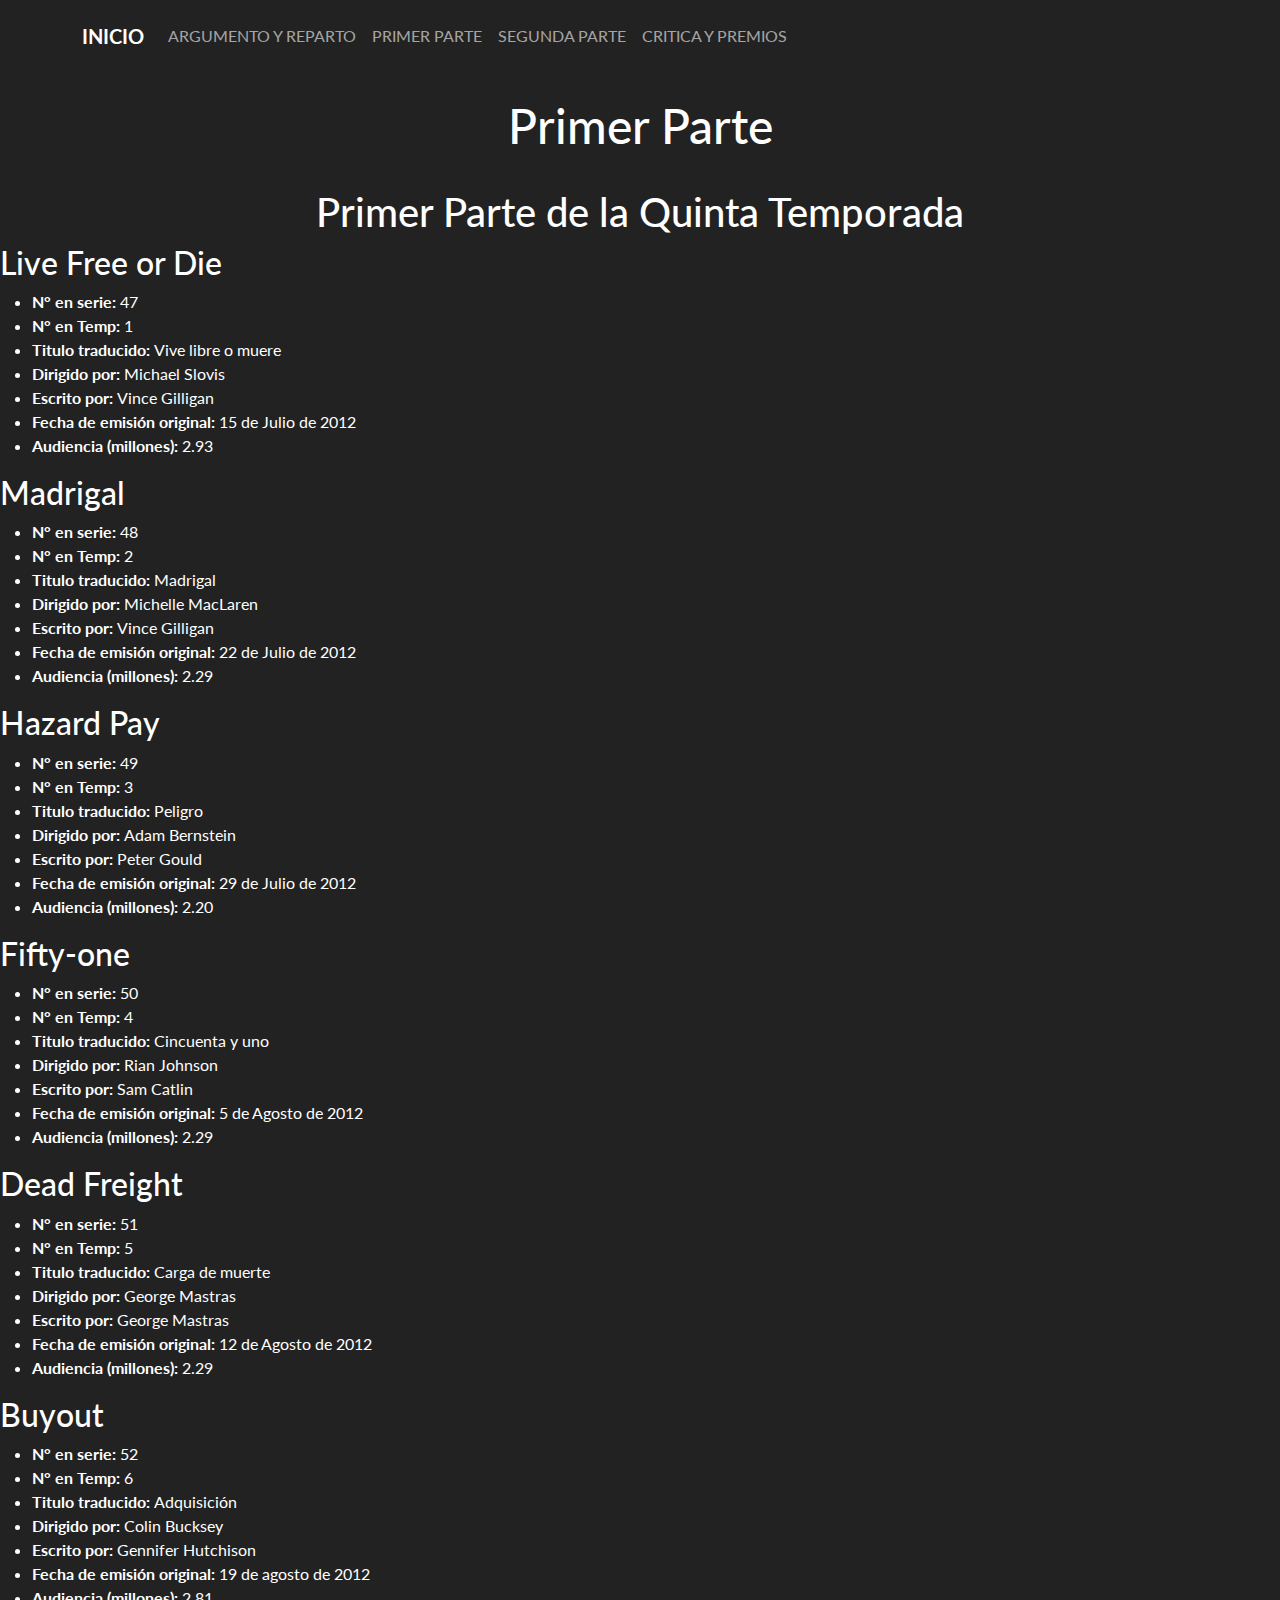
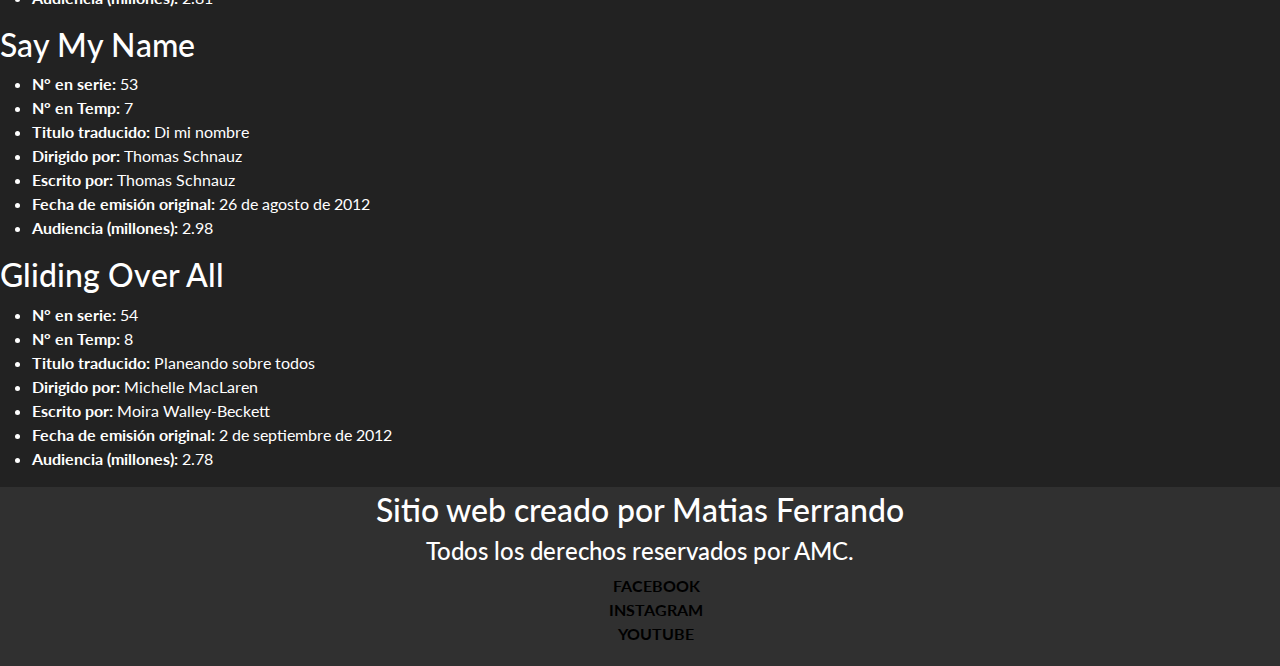
<file: html/primerparte.html>
<!DOCTYPE html>
<html lang="en">

<head>
    <meta charset="UTF-8">
    <meta http-equiv="X-UA-Compatible" content="IE=edge">
    <meta name="viewport" content="width=device-width, initial-scale=1.0">
    <title>Breaking Bad - Primer Parte</title>
    <!-- Plantilla personalizable -->
    <link rel="stylesheet" href="../css/bootstrap.min.css">

    <!-- Mi CSS -->
    <link rel="stylesheet" href="../css/estilo.css">
</head>

<body>
    <div class="container">
        <nav class="navbar navbar-expand-lg navbar-dark">
            <a class="navbar-brand" href="../index.html">Inicio</a>
            <button class="navbar-toggler" type="button" data-toggle="collapse" data-target="#navbarNav"
                aria-controls="navbarNav" aria-expanded="false" aria-label="Toggle navigation">
                <span class="navbar-toggler-icon"></span>
            </button>
            <div class="collapse navbar-collapse" id="navbarNav">
                <ul class="navbar-nav">
                    <li class="nav-item active">
                        <a class="nav-link" href="argumento.html">Argumento y reparto<span class="sr-only"></span></a>
                    </li>
                    <li class="nav-item">
                        <a class="nav-link" href="primerparte.html">Primer parte</a>
                    </li>
                    <li class="nav-item">
                        <a class="nav-link" href="segundaparte.html">Segunda parte</a>
                    </li>
                    <li class="nav-item">
                        <a class="nav-link" href="critica.html">Critica y premios</a>
                    </li>
                </ul>
            </div>
        </nav>
    </div>

    <main>

        <h1 class="centrado">Primer Parte</h1>

        <h2 class="centrado">Primer Parte de la Quinta Temporada</h2>

        <h3>Live Free or Die</h3>
        <ul>
            <li><strong>N° en serie: </strong>47</li>
            <li><strong>N° en Temp: </strong>1</li>
            <li><strong>Titulo traducido: </strong>Vive libre o muere</li>
            <li><strong>Dirigido por: </strong>Michael Slovis</li>
            <li><strong>Escrito por: </strong>Vince Gilligan</li>
            <li><strong>Fecha de emisión original: </strong>15 de Julio de 2012</li>
            <li><strong>Audiencia (millones): </strong>2.93</li>
        </ul>

        <h3>Madrigal</h3>
        <ul>
            <li><strong>N° en serie: </strong>48</li>
            <li><strong>N° en Temp: </strong>2</li>
            <li><strong>Titulo traducido: </strong>Madrigal</li>
            <li><strong>Dirigido por: </strong>Michelle MacLaren</li>
            <li><strong>Escrito por: </strong>Vince Gilligan</li>
            <li><strong>Fecha de emisión original: </strong>22 de Julio de 2012</li>
            <li><strong>Audiencia (millones): </strong>2.29</li>
        </ul>

        <h3>Hazard Pay</h3>
        <ul>
            <li><strong>N° en serie: </strong>49</li>
            <li><strong>N° en Temp: </strong>3</li>
            <li><strong>Titulo traducido: </strong>Peligro</li>
            <li><strong>Dirigido por: </strong>Adam Bernstein</li>
            <li><strong>Escrito por: </strong>Peter Gould</li>
            <li><strong>Fecha de emisión original: </strong>29 de Julio de 2012</li>
            <li><strong>Audiencia (millones): </strong>2.20</li>
        </ul>

        <h3>Fifty-one</h3>
        <ul>
            <li><strong>N° en serie: </strong>50</li>
            <li><strong>N° en Temp: </strong>4</li>
            <li><strong>Titulo traducido: </strong>Cincuenta y uno</li>
            <li><strong>Dirigido por: </strong>Rian Johnson</li>
            <li><strong>Escrito por: </strong>Sam Catlin</li>
            <li><strong>Fecha de emisión original: </strong>5 de Agosto de 2012</li>
            <li><strong>Audiencia (millones): </strong>2.29</li>
        </ul>

        <h3>Dead Freight</h3>
        <ul>
            <li><strong>N° en serie: </strong>51</li>
            <li><strong>N° en Temp: </strong>5</li>
            <li><strong>Titulo traducido: </strong>Carga de muerte</li>
            <li><strong>Dirigido por: </strong>George Mastras</li>
            <li><strong>Escrito por: </strong>George Mastras</li>
            <li><strong>Fecha de emisión original: </strong>12 de Agosto de 2012</li>
            <li><strong>Audiencia (millones): </strong>2.29</li>
        </ul>

        <h3>Buyout</h3>
        <ul>
            <li><strong>N° en serie: </strong>52</li>
            <li><strong>N° en Temp: </strong>6</li>
            <li><strong>Titulo traducido: </strong>Adquisición</li>
            <li><strong>Dirigido por: </strong>Colin Bucksey</li>
            <li><strong>Escrito por: </strong>Gennifer Hutchison</li>
            <li><strong>Fecha de emisión original: </strong>19 de agosto de 2012</li>
            <li><strong>Audiencia (millones): </strong>2.81</li>
        </ul>

        <h3>Say My Name</h3>
        <ul>
            <li><strong>N° en serie: </strong>53</li>
            <li><strong>N° en Temp: </strong>7</li>
            <li><strong>Titulo traducido: </strong>Di mi nombre</li>
            <li><strong>Dirigido por: </strong>Thomas Schnauz</li>
            <li><strong>Escrito por: </strong>Thomas Schnauz</li>
            <li><strong>Fecha de emisión original: </strong>26 de agosto de 2012</li>
            <li><strong>Audiencia (millones): </strong>2.98</li>
        </ul>

        <h3>Gliding Over All</h3>
        <ul>
            <li><strong>N° en serie: </strong>54</li>
            <li><strong>N° en Temp: </strong>8</li>
            <li><strong>Titulo traducido: </strong>Planeando sobre todos</li>
            <li><strong>Dirigido por: </strong>Michelle MacLaren</li>
            <li><strong>Escrito por: </strong>Moira Walley-Beckett</li>
            <li><strong>Fecha de emisión original: </strong>2 de septiembre de 2012</li>
            <li><strong>Audiencia (millones): </strong>2.78</li>
        </ul>

    </main>

    <div class="container-fluid bg-dark text-center p-1">
        <h3>Sitio web creado por Matias Ferrando</h3>
        <h4>Todos los derechos reservados por AMC.</h4>
        <ul>
            <li><a href="https://www.facebook.com/BreakingBad/" target="_blanck">Facebook</a></li>
            <li><a href="https://www.instagram.com/breakingbad/" target="_blanck">Instagram</a></li>
            <li><a href="https://www.youtube.com/@breakingbad" target="_blanck">Youtube</a></li>
        </ul>

    </div>

    <script src="https://cdn.jsdelivr.net/npm/bootstrap@5.3.0-alpha1/dist/js/bootstrap.bundle.min.js"
        integrity="sha384-w76AqPfDkMBDXo30jS1Sgez6pr3x5MlQ1ZAGC+nuZB+EYdgRZgiwxhTBTkF7CXvN"
        crossorigin="anonymous"></script>

    <!-- Para que funcione el menu hamburguesa -->
    <script src="https://code.jquery.com/jquery-3.5.1.slim.min.js"
        integrity="sha384-DfXdz2htPH0lsSSs5nCTpuj/zy4C+OGpamoFVy38MVBnE+IbbVYUew+OrCXaRkfj"
        crossorigin="anonymous"></script>
    <script src="https://cdn.jsdelivr.net/npm/popper.js@1.16.1/dist/umd/popper.min.js"
        integrity="sha384-9/reFTGAW83EW2RDu2S0VKaIzap3H66lZH81PoYlFhbGU+6BZp6G7niu735Sk7lN"
        crossorigin="anonymous"></script>
    <script src="https://stackpath.bootstrapcdn.com/bootstrap/4.5.2/js/bootstrap.min.js"
        integrity="sha384-B4gt1jrGC7Jh4AgTPSdUtOBvfO8shuf57BaghqFfPlYxofvL8/KUEfYiJOMMV+rV"
        crossorigin="anonymous"></script>
</body>

</html>
</file>
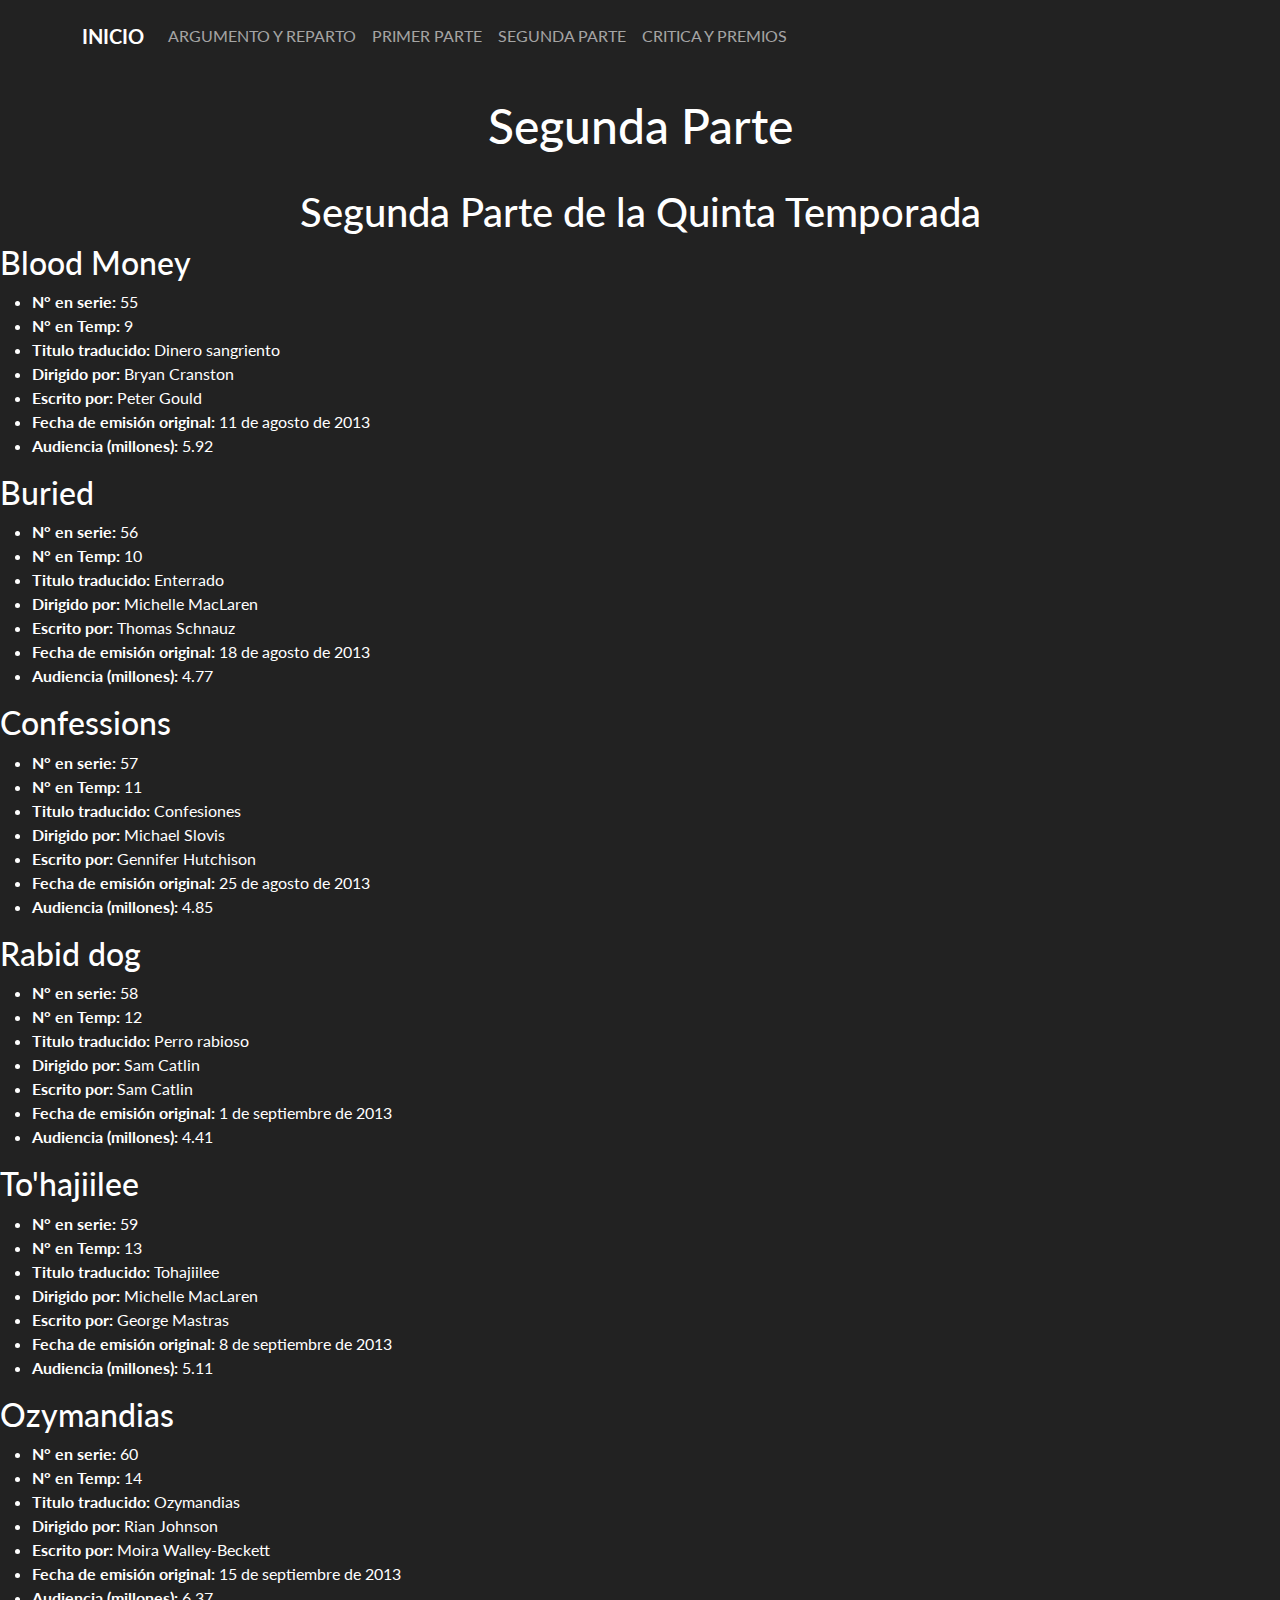
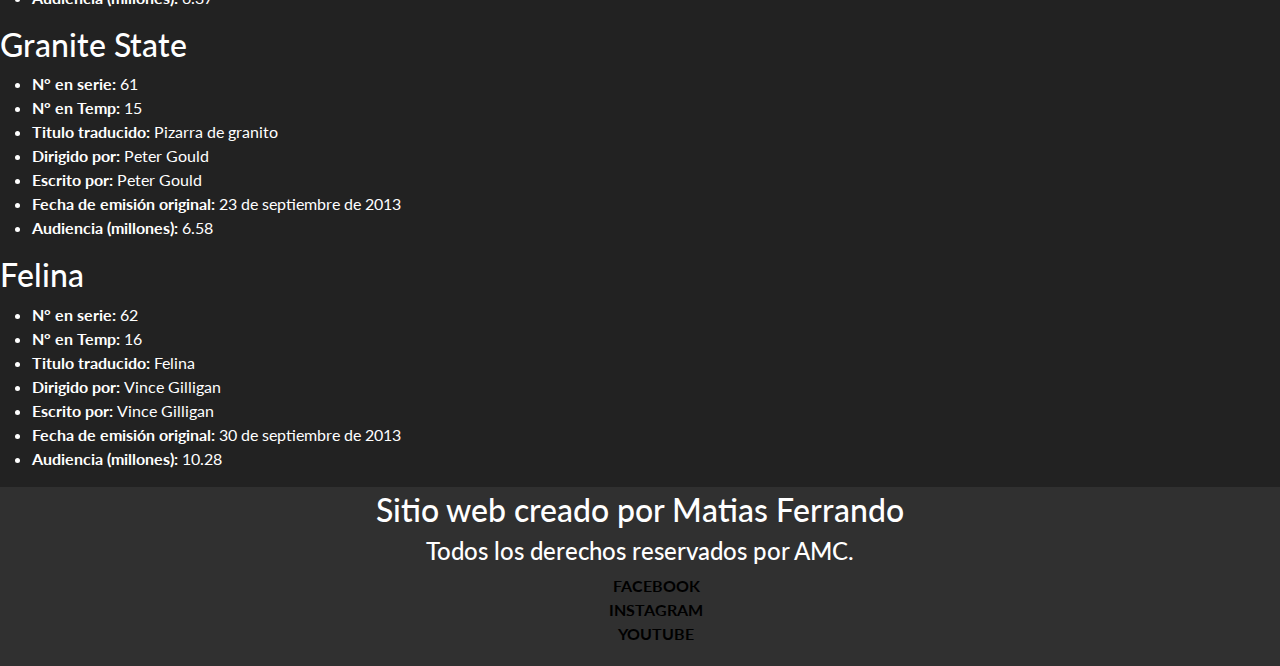
<file: html/segundaparte.html>
<!DOCTYPE html>
<html lang="en">

<head>
    <meta charset="UTF-8">
    <meta http-equiv="X-UA-Compatible" content="IE=edge">
    <meta name="viewport" content="width=device-width, initial-scale=1.0">
    <title>Breaking Bad - Segunda Parte</title>
    <!-- Plantilla personalizable -->
    <link rel="stylesheet" href="../css/bootstrap.min.css">

    <!-- Mi CSS -->
    <link rel="stylesheet" href="../css/estilo.css">
</head>

<body>
    <div class="container">
        <nav class="navbar navbar-expand-lg navbar-dark">
            <a class="navbar-brand" href="../index.html">Inicio</a>
            <button class="navbar-toggler" type="button" data-toggle="collapse" data-target="#navbarNav"
                aria-controls="navbarNav" aria-expanded="false" aria-label="Toggle navigation">
                <span class="navbar-toggler-icon"></span>
            </button>
            <div class="collapse navbar-collapse" id="navbarNav">
                <ul class="navbar-nav">
                    <li class="nav-item active">
                        <a class="nav-link" href="argumento.html">Argumento y reparto<span class="sr-only"></span></a>
                    </li>
                    <li class="nav-item">
                        <a class="nav-link" href="primerparte.html">Primer parte</a>
                    </li>
                    <li class="nav-item">
                        <a class="nav-link" href="segundaparte.html">Segunda parte</a>
                    </li>
                    <li class="nav-item">
                        <a class="nav-link" href="critica.html">Critica y premios</a>
                    </li>
                </ul>
            </div>
        </nav>
    </div>

    <main>

        <h1 class="centrado">Segunda Parte</h1>

        <h2 class="centrado">Segunda Parte de la Quinta Temporada</h2>

        <h3>Blood Money</h3>

        <ul>
            <li><strong>N° en serie: </strong>55</li>
            <li><strong>N° en Temp: </strong>9</li>
            <li><strong>Titulo traducido: </strong>Dinero sangriento</li>
            <li><strong>Dirigido por: </strong>Bryan Cranston</li>
            <li><strong>Escrito por: </strong>Peter Gould</li>
            <li><strong>Fecha de emisión original: </strong>11 de agosto de 2013</li>
            <li><strong>Audiencia (millones): </strong>5.92</li>
        </ul>

        <h3>Buried</h3>
        <ul>
            <li><strong>N° en serie: </strong>56</li>
            <li><strong>N° en Temp: </strong>10</li>
            <li><strong>Titulo traducido: </strong>Enterrado</li>
            <li><strong>Dirigido por: </strong>Michelle MacLaren</li>
            <li><strong>Escrito por: </strong>Thomas Schnauz</li>
            <li><strong>Fecha de emisión original: </strong>18 de agosto de 2013</li>
            <li><strong>Audiencia (millones): </strong>4.77</li>
        </ul>

        <h3>Confessions</h3>
        <ul>
            <li><strong>N° en serie: </strong>57</li>
            <li><strong>N° en Temp: </strong>11</li>
            <li><strong>Titulo traducido: </strong>Confesiones</li>
            <li><strong>Dirigido por: </strong>Michael Slovis</li>
            <li><strong>Escrito por: </strong>Gennifer Hutchison</li>
            <li><strong>Fecha de emisión original: </strong>25 de agosto de 2013</li>
            <li><strong>Audiencia (millones): </strong>4.85</li>
        </ul>

        <h3>Rabid dog</h3>
        <ul>
            <li><strong>N° en serie: </strong>58</li>
            <li><strong>N° en Temp: </strong>12</li>
            <li><strong>Titulo traducido: </strong>Perro rabioso</li>
            <li><strong>Dirigido por: </strong>Sam Catlin</li>
            <li><strong>Escrito por: </strong>Sam Catlin</li>
            <li><strong>Fecha de emisión original: </strong>1 de septiembre de 2013</li>
            <li><strong>Audiencia (millones): </strong>4.41</li>
        </ul>

        <h3>To'hajiilee</h3>
        <ul>
            <li><strong>N° en serie: </strong>59</li>
            <li><strong>N° en Temp: </strong>13</li>
            <li><strong>Titulo traducido: </strong>Tohajiilee</li>
            <li><strong>Dirigido por: </strong>Michelle MacLaren</li>
            <li><strong>Escrito por: </strong> George Mastras</li>
            <li><strong>Fecha de emisión original: </strong>8 de septiembre de 2013</li>
            <li><strong>Audiencia (millones): </strong>5.11</li>
        </ul>

        <h3>Ozymandias</h3>
        <ul>
            <li><strong>N° en serie: </strong>60</li>
            <li><strong>N° en Temp: </strong>14</li>
            <li><strong>Titulo traducido: </strong>Ozymandias</li>
            <li><strong>Dirigido por: </strong>Rian Johnson</li>
            <li><strong>Escrito por: </strong>Moira Walley-Beckett</li>
            <li><strong>Fecha de emisión original: </strong>15 de septiembre de 2013</li>
            <li><strong>Audiencia (millones): </strong>6.37</li>
        </ul>

        <h3>Granite State</h3>
        <ul>
            <li><strong>N° en serie: </strong>61</li>
            <li><strong>N° en Temp: </strong>15</li>
            <li><strong>Titulo traducido: </strong>Pizarra de granito</li>
            <li><strong>Dirigido por: </strong>Peter Gould</li>
            <li><strong>Escrito por: </strong>Peter Gould</li>
            <li><strong>Fecha de emisión original: </strong>23 de septiembre de 2013</li>
            <li><strong>Audiencia (millones): </strong>6.58</li>
        </ul>

        <h3>Felina</h3>
        <ul>
            <li><strong>N° en serie: </strong>62</li>
            <li><strong>N° en Temp: </strong>16</li>
            <li><strong>Titulo traducido: </strong>Felina</li>
            <li><strong>Dirigido por: </strong>Vince Gilligan</li>
            <li><strong>Escrito por: </strong>Vince Gilligan</li>
            <li><strong>Fecha de emisión original: </strong>30 de septiembre de 2013</li>
            <li><strong>Audiencia (millones): </strong>10.28</li>
        </ul>
    </main>

    <div class="container-fluid bg-dark text-center p-1">
        <h3>Sitio web creado por Matias Ferrando</h3>
        <h4>Todos los derechos reservados por AMC.</h4>
        <ul>
            <li><a href="https://www.facebook.com/BreakingBad/" target="_blanck">Facebook</a></li>
            <li><a href="https://www.instagram.com/breakingbad/" target="_blanck">Instagram</a></li>
            <li><a href="https://www.youtube.com/@breakingbad" target="_blanck">Youtube</a></li>
        </ul>

    </div>

    <script src="https://cdn.jsdelivr.net/npm/bootstrap@5.3.0-alpha1/dist/js/bootstrap.bundle.min.js"
        integrity="sha384-w76AqPfDkMBDXo30jS1Sgez6pr3x5MlQ1ZAGC+nuZB+EYdgRZgiwxhTBTkF7CXvN"
        crossorigin="anonymous"></script>

    <!-- Para que funcione el menu hamburguesa -->
    <script src="https://code.jquery.com/jquery-3.5.1.slim.min.js"
        integrity="sha384-DfXdz2htPH0lsSSs5nCTpuj/zy4C+OGpamoFVy38MVBnE+IbbVYUew+OrCXaRkfj"
        crossorigin="anonymous"></script>
    <script src="https://cdn.jsdelivr.net/npm/popper.js@1.16.1/dist/umd/popper.min.js"
        integrity="sha384-9/reFTGAW83EW2RDu2S0VKaIzap3H66lZH81PoYlFhbGU+6BZp6G7niu735Sk7lN"
        crossorigin="anonymous"></script>
    <script src="https://stackpath.bootstrapcdn.com/bootstrap/4.5.2/js/bootstrap.min.js"
        integrity="sha384-B4gt1jrGC7Jh4AgTPSdUtOBvfO8shuf57BaghqFfPlYxofvL8/KUEfYiJOMMV+rV"
        crossorigin="anonymous"></script>
</body>

</html>
</file>
<file: css/estilo.css>
.carousel-item {
    height: 500px;
  }
  .carousel-item img {
    width: 100%;
    height: 100%;
    object-fit: cover;
  }

  @import url('https://fonts.googleapis.com/css2?family=Nunito:wght@300&display=swap');


h1 {
    padding: 25px;
}

.logotipo {
    width: 150px;
    position: relative;
    right: 205px
}

.principal {
    text-align: center;
    border-bottom: 1px black dashed;
    
}
        

.centrado {
    text-align: center;
}
/* 
.reparto {
    display: inline-block;
    border: 2px black solid;
} */


header ul li {
    display: inline-block;
    margin: 20px;
    border: 1.5px black solid;
    padding: 5px;
    position: relative;
    bottom: 25px;


}

a {
    color: black;
    text-decoration: none;
    text-transform: uppercase;
    font-weight: bold;
}

img {
    width: 500px;
}

footer {
    border: 1px #0B3205 solid;
    margin: 10px;
    background-color: #0D3D05;
    text-align: center;
}

footer ul li {
    list-style-type: none;
}

@media (min-width: 768px) {
    .carousel-item img {
      width: 100%;
      height: 500px;
    }
  }
  
  @media (max-width: 767px) {
    .carousel-item img {
      width: 100%;
      height: 300px;
    }
  }

div ul li {
    list-style-type: none;
}

.list-group {
    display: inline-block;
}
</file>
